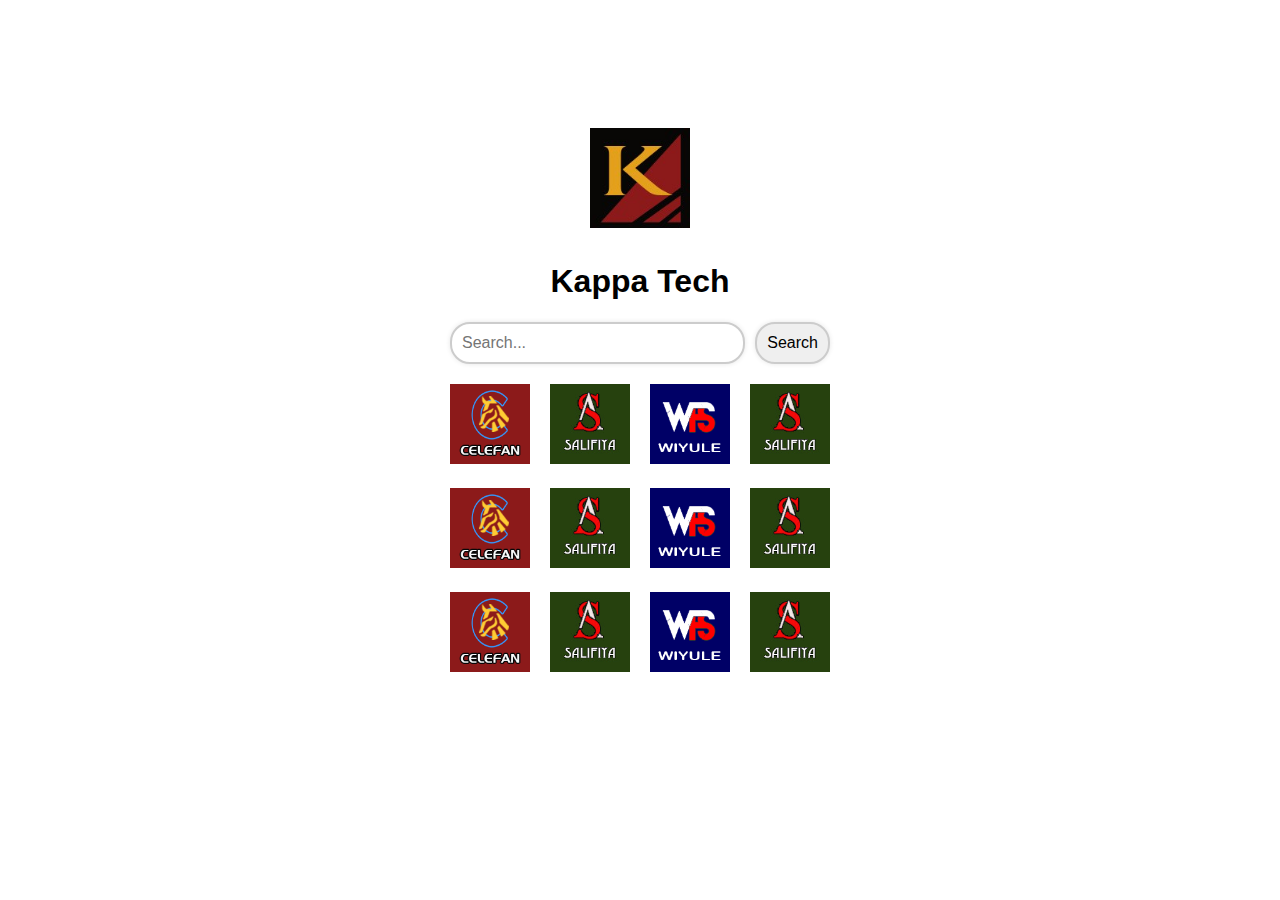
<file: index.html>
<!-- index.html -->
<!DOCTYPE html>
<html lang="en">
<head>
    <meta charset="UTF-8">
    <meta name="viewport" content="width=device-width, initial-scale=1.0">
    <title>Kappa Tech</title>
    <link rel="stylesheet" href="styles.css">
</head>
<body>
    <div class="container">
        <img src="images/KAPPALOGO.png" alt="Kappa Tech Logo" class="logo">
        <h1>Kappa Tech</h1>
        <div class="search-container">
            <input type="text" placeholder="Search..." class="search-bar">
            <button>Search</button>
        </div>
        <div class="app-shortcuts">
            <a href="CeleFan/Celefan.html" title="CeleFan">
    <img src="images/app1-icon.png" alt="app1-icon"></a>
            </a>
            <a href="SALIFIYA/registration.html" title="SALIFIYA">
                <img src="images/app2-icon.png" alt="App 2">
            </a>
            <a href="WIYULE/wiyule.html" title="WIYULE">
                <img src="images/app3-icon.png" alt="App 3">
            </a>
            <a href="https://app4.kappatech.com" title="App 4">
                <img src="images/app2-icon.png" alt="App 4">
            </a>
            <a href="https://app5.kappatech.com" title="App 5">
                <img src="images/app1-icon.png" alt="App 5">
            </a>
            <a href="https://app6.kappatech.com" title="App 6">
                <img src="images/app2-icon.png" alt="App 6">
            </a>
            <a href="https://app7.kappatech.com" title="App 7">
                <img src="images/app3-icon.png" alt="App 7">
            </a>
            <a href="https://app8.kappatech.com" title="App 8">
                <img src="images/app2-icon.png" alt="App 8">
            </a>
            <a href="https://app9.kappatech.com" title="App 9">
                <img src="images/app1-icon.png" alt="App 9">
            </a>
            <a href="https://app10.kappatech.com" title="App 10">
                <img src="images/app2-icon.png" alt="App 10">
            </a>
            <a href="https://app11.kappatech.com" title="App 11">
                <img src="images/app3-icon.png" alt="App 11">
            </a>
            <a href="https://app12.kappatech.com" title="App 12">
                <img src="images/app2-icon.png" alt="App 12">
            </a>
        </div>
    </div>
    <script src="script.js"></script>
</body>
</html>
</file>
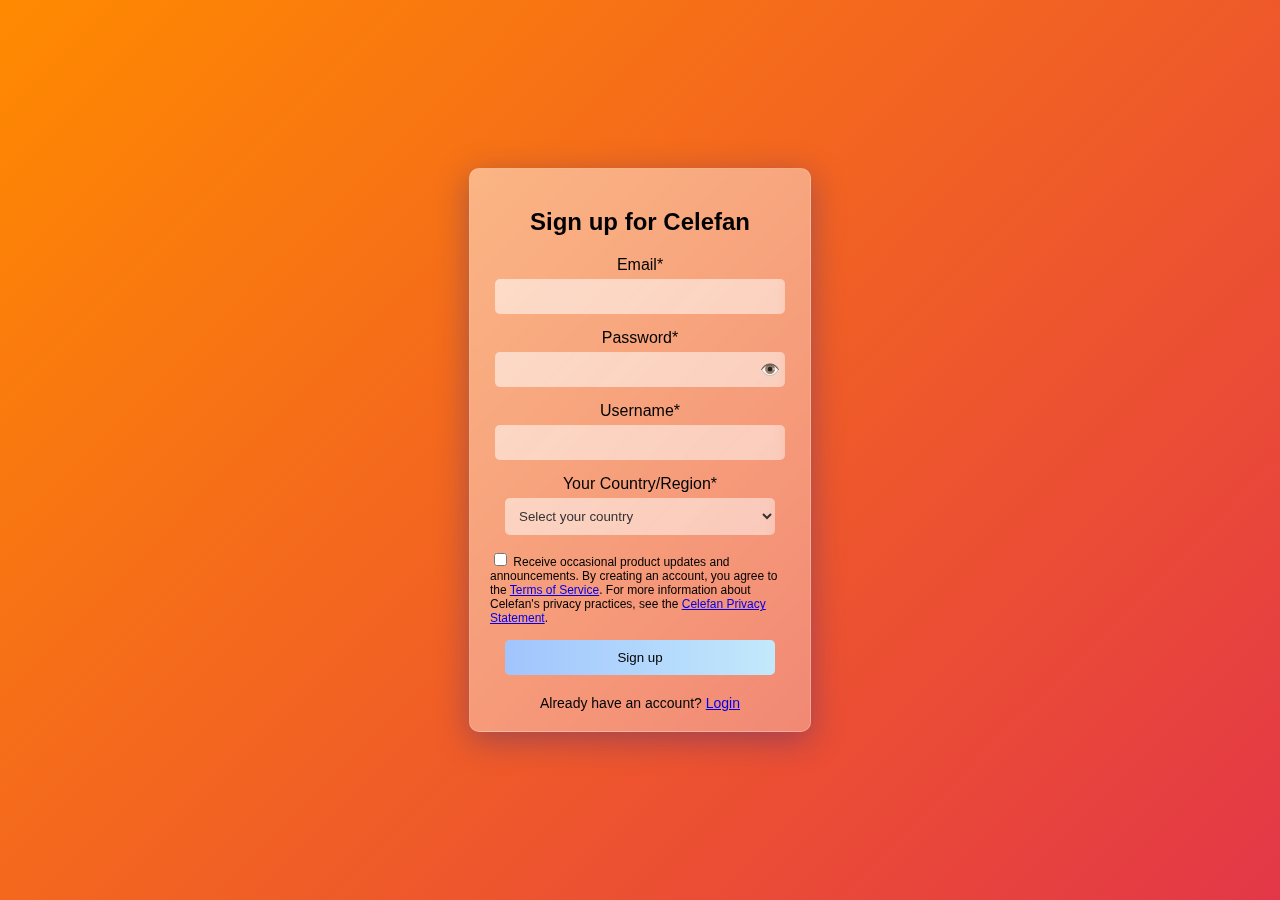
<file: CeleFan/Celefan.html>
<!DOCTYPE html>
<html lang="en">
<head>
    <meta charset="UTF-8">
    <meta name="viewport" content="width=device-width, initial-scale=1.0">
    <title>Celefan Signup</title>
    <link rel="stylesheet" href="Celefan.css">
</head>
<body>
    <div class="glass-form">
        <h2>Sign up for Celefan</h2>
        <form>
            <div class="form-group">
                <label for="email">Email*</label>
                <input type="email" id="email" required>
            </div>
            <div class="form-group password-group">
                <label for="password">Password*</label>
                <input type="password" id="password" required pattern="^(?=.*\d)(?=.*[a-z]).{8,}$|.{15,}$" title="Password should be at least 15 characters OR at least 8 characters including a number and a lowercase letter.">
                <span class="toggle-password">👁️</span>
            </div>
            <div class="form-group">
                <label for="username">Username*</label>
                <input type="text" id="username" pattern="^[a-zA-Z0-9]+(-[a-zA-Z0-9]+)*$" title="Username may only contain alphanumeric characters or single hyphens, and cannot begin or end with a hyphen." required>
            </div>
            <div class="form-group">
                <label for="country">Your Country/Region*</label>
                <select id="country" required>
                    <option value="">Select your country</option>
                    <option value="USA">USA</option>
                    <option value="Canada">Zambia</option>
                    <!-- Add more countries as needed -->
                </select>
            </div>
            <div class="terms">
                <label>
                    <input type="checkbox" required> Receive occasional product updates and announcements. By creating an account, you agree to the <a href="#">Terms of Service</a>. For more information about Celefan's privacy practices, see the <a href="#">Celefan Privacy Statement</a>.
                </label>
            </div>
            <button type="submit">Sign up</button>
        </form>
        <div class="login-link">Already have an account? <a href="login.html">Login</a></div>
    </div>

    <script>
        document.querySelector('.toggle-password').addEventListener('click', function () {
            const passwordInput = document.getElementById('password');
            const type = passwordInput.getAttribute('type') === 'password' ? 'text' : 'password';
            passwordInput.setAttribute('type', type);
            this.textContent = type === 'password' ? '👁️' : '🙈';
        });
    </script>
</body>
</html>
</file>
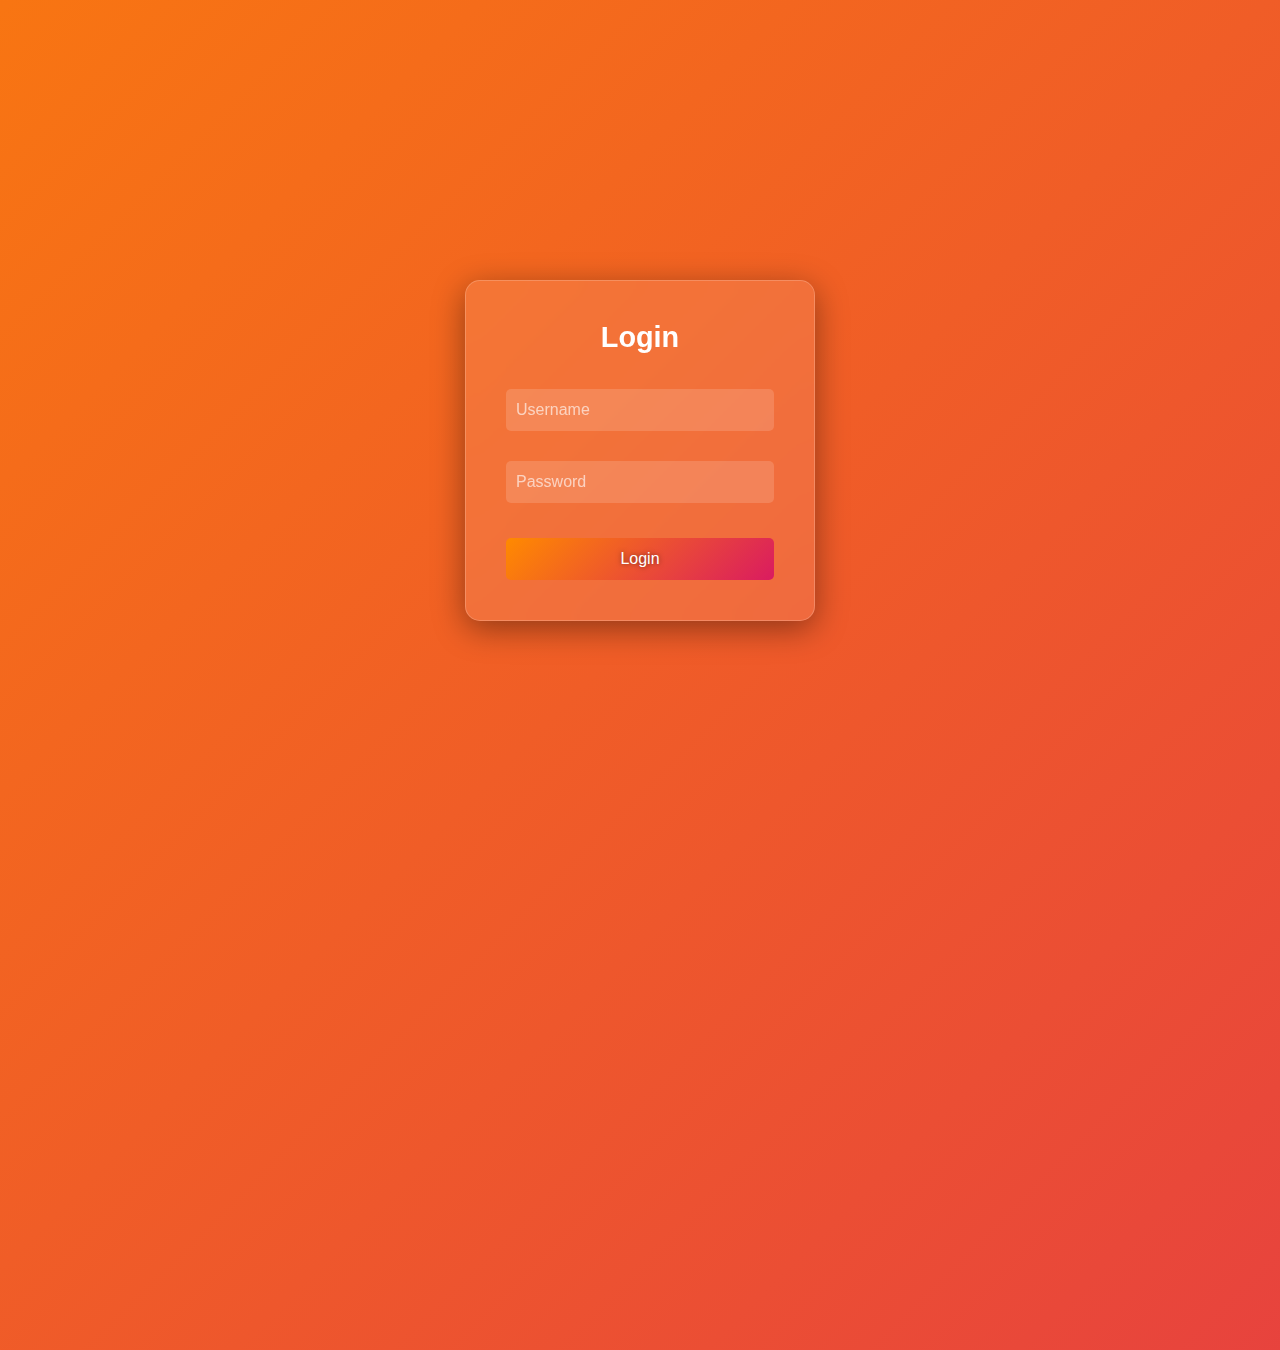
<file: CeleFan/login.html>
<!DOCTYPE html>
<html lang="en">

<head>
    <meta charset="UTF-8">
    <meta name="viewport" content="width=device-width, initial-scale=1.0">
    <title>celefan Login</title>
    <link rel="stylesheet" href="login.css">
</head>

<body>
    <div class="glass-container">
        <h2>Login</h2>
        <form>
            <input type="text" class="input-field" placeholder="Username" required>
            <input type="password" class="input-field" placeholder="Password" required>
            <button type="submit" class="btn">Login</button>
        </form>
    </div>
</body>

</html>
</file>
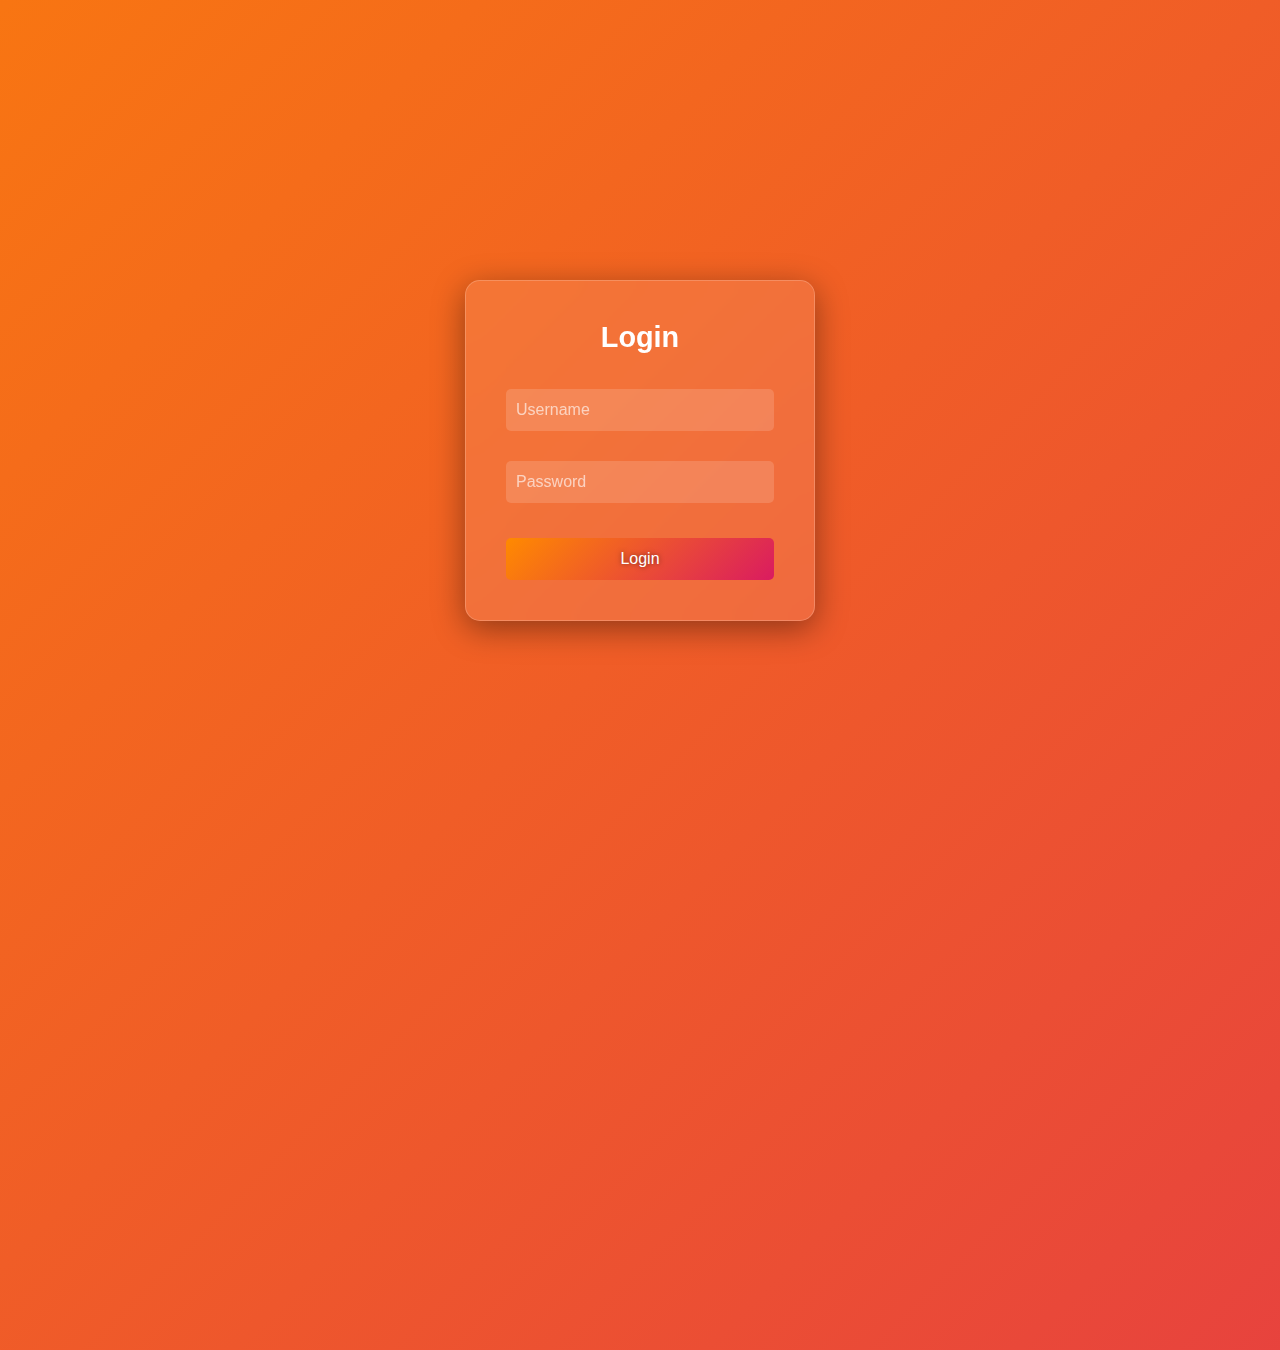
<file: SALIFIYA/login.html>
<!DOCTYPE html>
<html lang="en">

<head>
    <meta charset="UTF-8">
    <meta name="viewport" content="width=device-width, initial-scale=1.0">
    <title>SALIFIYA Login</title>
    <link rel="stylesheet" href="LOGINN.css">
</head>

<body>
    <div class="glass-container">
        <h2>Login</h2>
        <form>
            <input type="text" class="input-field" placeholder="Username" required>
            <input type="password" class="input-field" placeholder="Password" required>
            <button type="submit" class="btn">Login</button>
        </form>
    </div>
</body>

</html>
</file>
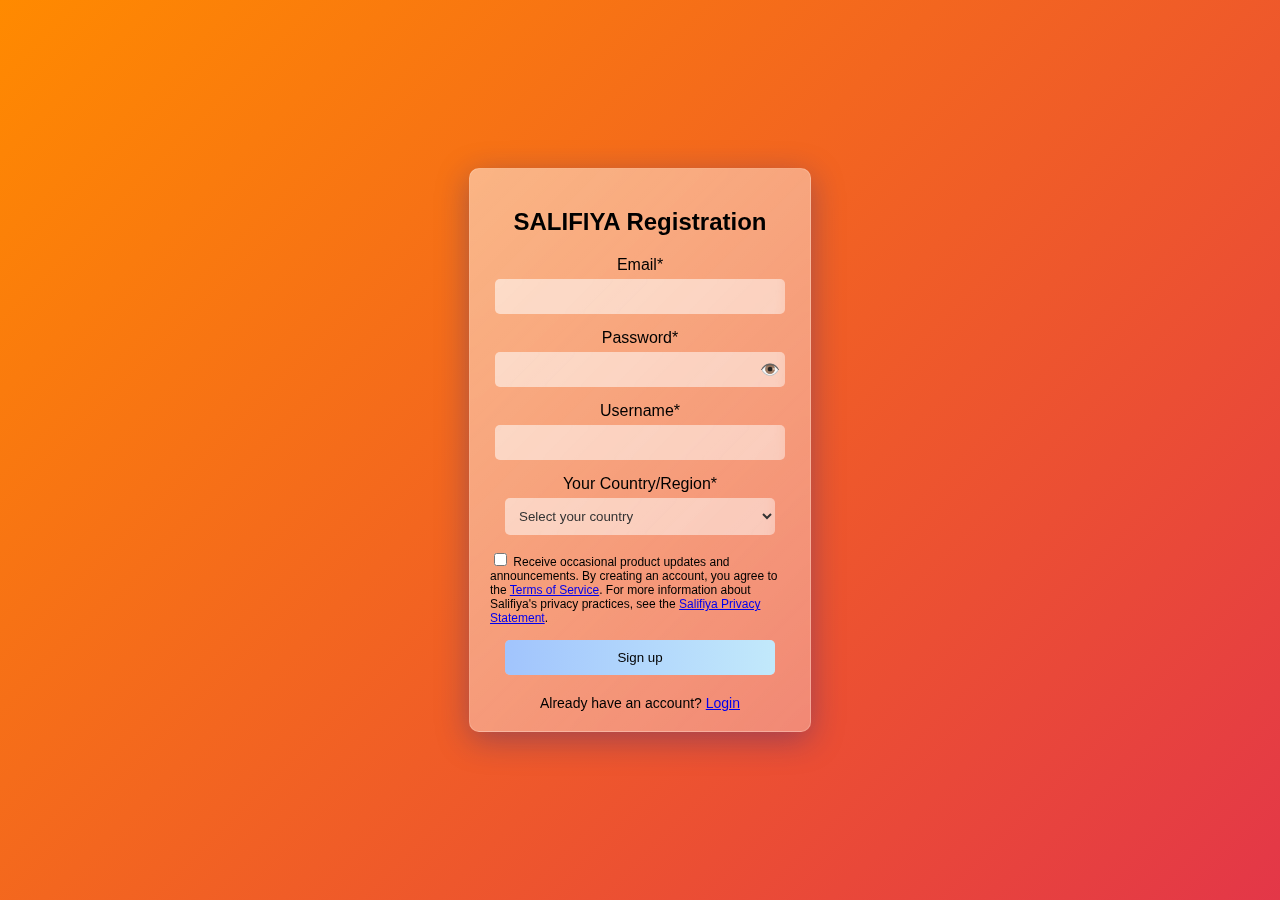
<file: SALIFIYA/registration.html>
<!DOCTYPE html>
<html lang="en">
<head>
    <meta charset="UTF-8">
    <meta name="viewport" content="width=device-width, initial-scale=1.0">
    <title>SALIFIYA Signup</title>
    <link rel="stylesheet" href="SALIFIYA.css">
</head>
<body>
    <div class="glass-form">
        <h2>SALIFIYA Registration</h2>
        <form>
            <div class="form-group">
                <label for="email">Email*</label>
                <input type="email" id="email" required>
            </div>
            <div class="form-group password-group">
                <label for="password">Password*</label>
                <input type="password" id="password" required pattern="^(?=.*\d)(?=.*[a-z]).{8,}$|.{15,}$" title="Password should be at least 15 characters OR at least 8 characters including a number and a lowercase letter.">
                <span class="toggle-password">👁️</span>
            </div>
            <div class="form-group">
                <label for="username">Username*</label>
                <input type="text" id="username" pattern="^[a-zA-Z0-9]+(-[a-zA-Z0-9]+)*$" title="Username may only contain alphanumeric characters or single hyphens, and cannot begin or end with a hyphen." required>
            </div>
            <div class="form-group">
                <label for="country">Your Country/Region*</label>
                <select id="country" required>
                    <option value="">Select your country</option>
                    <option value="USA">USA</option>
                    <option value="Canada">Zambia</option>
                    <!-- Add more countries as needed -->
                </select>
            </div>
            <div class="terms">
                <label>
                    <input type="checkbox" required> Receive occasional product updates and announcements. By creating an account, you agree to the <a href="#">Terms of Service</a>. For more information about Salifiya's privacy practices, see the <a href="#">Salifiya Privacy Statement</a>.
                </label>
            </div>
            <button type="submit">Sign up</button>
        </form>
        <div class="login-link">Already have an account? <a href="login.html">Login</a></div>
    </div>

    <script>
        document.querySelector('.toggle-password').addEventListener('click', function () {
            const passwordInput = document.getElementById('password');
            const type = passwordInput.getAttribute('type') === 'password' ? 'text' : 'password';
            passwordInput.setAttribute('type', type);
            this.textContent = type === 'password' ? '👁️' : '🙈';
        });
    </script>
</body>
</html>
</file>
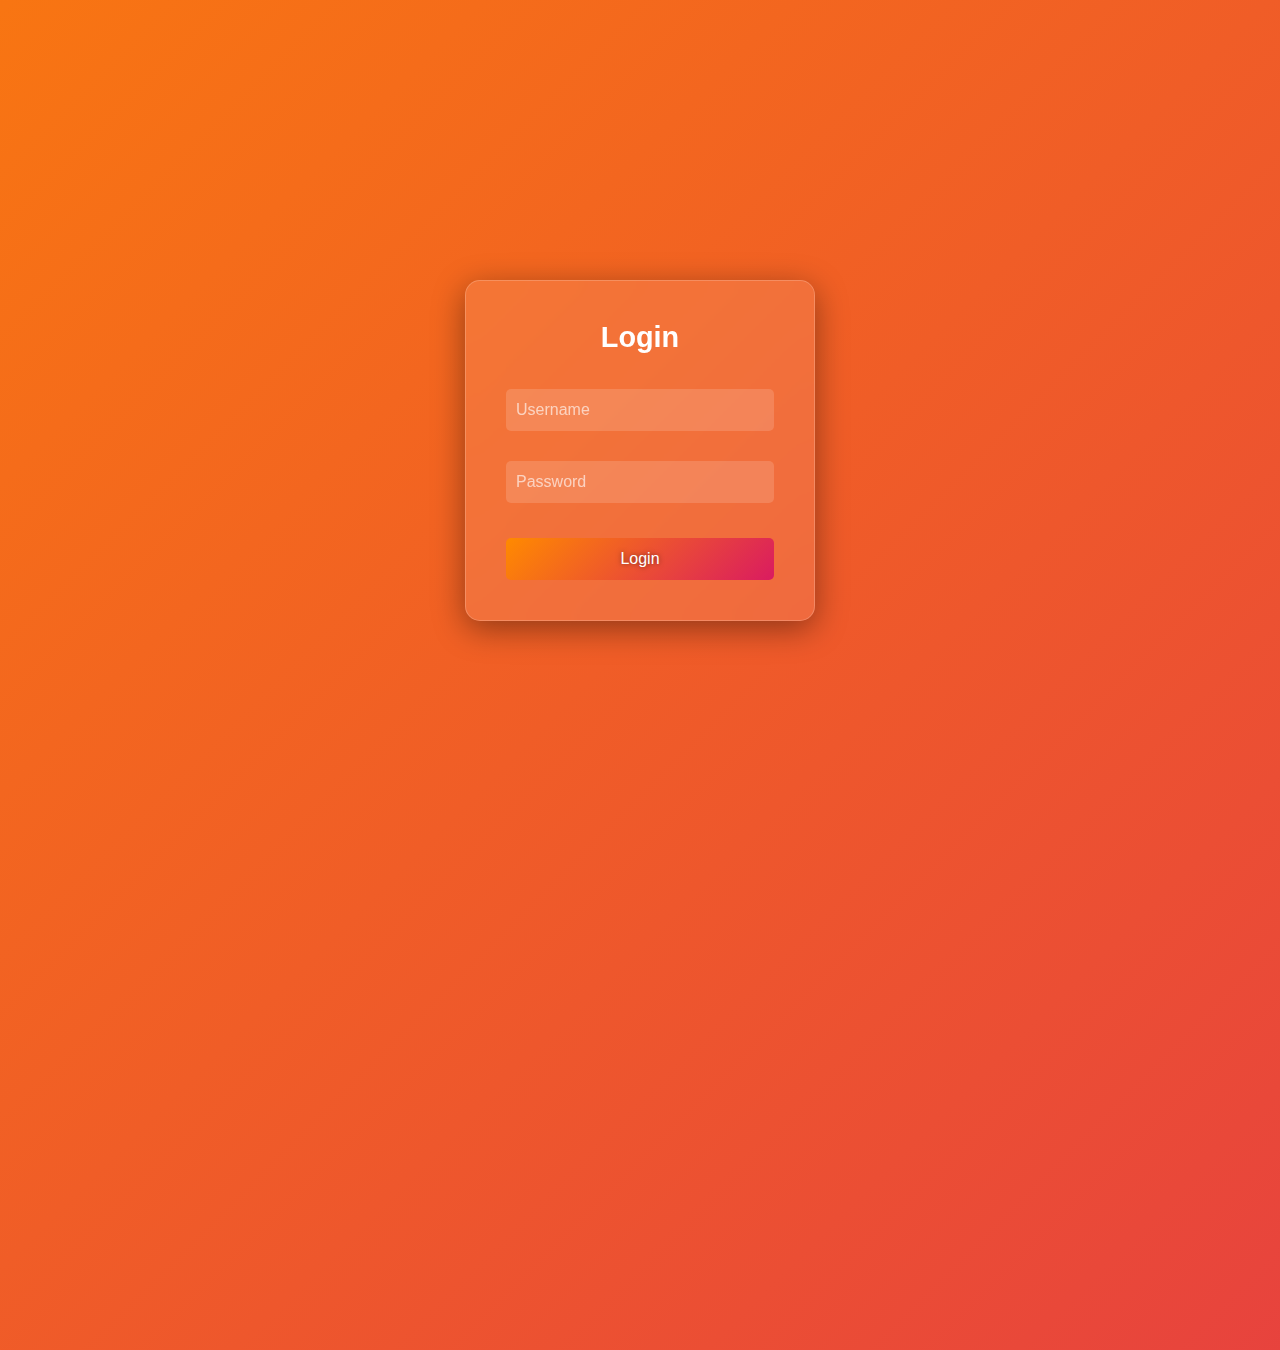
<file: WIYULE/LOGINN.html>
<!DOCTYPE html>
<html lang="en">

<head>
    <meta charset="UTF-8">
    <meta name="viewport" content="width=device-width, initial-scale=1.0">
    <title>WIYULE Login</title>
    <link rel="stylesheet" href="LOGINN.css">
</head>

<body>
    <div class="glass-container">
        <h2>Login</h2>
        <form>
            <input type="text" class="input-field" placeholder="Username" required>
            <input type="password" class="input-field" placeholder="Password" required>
            <button type="submit" class="btn">Login</button>
        </form>
    </div>
</body>

</html>
</file>
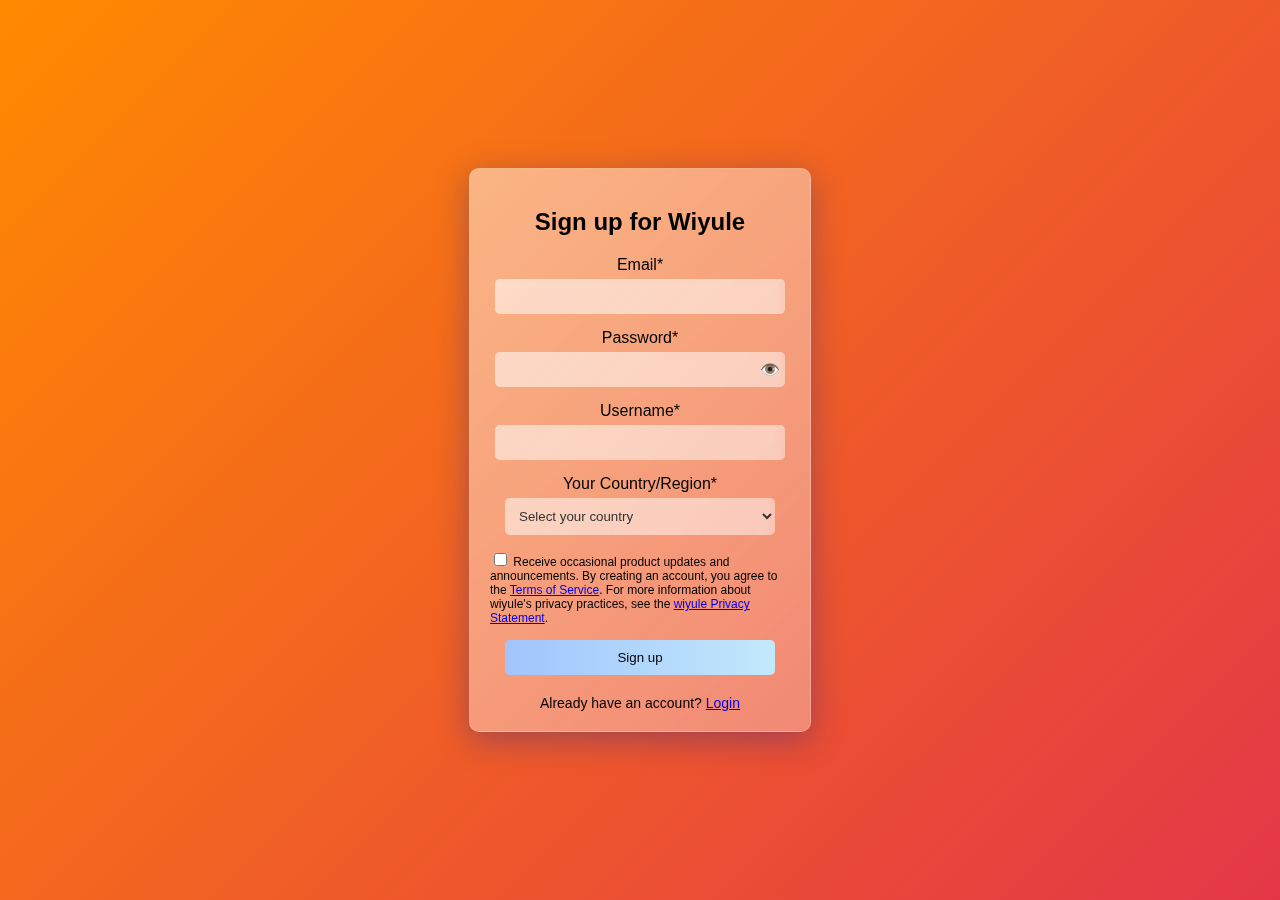
<file: WIYULE/wiyule.html>
<!DOCTYPE html>
<html lang="en">
<head>
    <meta charset="UTF-8">
    <meta name="viewport" content="width=device-width, initial-scale=1.0">
    <title>Wiyule Signup</title>
    <link rel="stylesheet" href="wiyule.css">
</head>
<body>
    <div class="glass-form">
        <h2>Sign up for Wiyule</h2>
        <form>
            <div class="form-group">
                <label for="email">Email*</label>
                <input type="email" id="email" required>
            </div>
            <div class="form-group password-group">
                <label for="password">Password*</label>
                <input type="password" id="password" required pattern="^(?=.*\d)(?=.*[a-z]).{8,}$|.{15,}$" title="Password should be at least 15 characters OR at least 8 characters including a number and a lowercase letter.">
                <span class="toggle-password">👁️</span>
            </div>
            <div class="form-group">
                <label for="username">Username*</label>
                <input type="text" id="username" pattern="^[a-zA-Z0-9]+(-[a-zA-Z0-9]+)*$" title="Username may only contain alphanumeric characters or single hyphens, and cannot begin or end with a hyphen." required>
            </div>
            <div class="form-group">
                <label for="country">Your Country/Region*</label>
                <select id="country" required>
                    <option value="">Select your country</option>
                    <option value="USA">USA</option>
                    <option value="Canada">Zambia</option>
                    <!-- Add more countries as needed -->
                </select>
            </div>
            <div class="terms">
                <label>
                    <input type="checkbox" required> Receive occasional product updates and announcements. By creating an account, you agree to the <a href="#">Terms of Service</a>. For more information about wiyule's privacy practices, see the <a href="#">wiyule Privacy Statement</a>.
                </label>
            </div>
            <button type="submit">Sign up</button>
        </form>
        <div class="login-link">Already have an account? <a href="LOGINN.html">Login</a></div>
    </div>

    <script>
        document.querySelector('.toggle-password').addEventListener('click', function () {
            const passwordInput = document.getElementById('password');
            const type = passwordInput.getAttribute('type') === 'password' ? 'text' : 'password';
            passwordInput.setAttribute('type', type);
            this.textContent = type === 'password' ? '👁️' : '🙈';
        });
    </script>
</body>
</html>
</file>
<file: styles.css>
/* styles.css */

body {
  font-family: Arial, sans-serif;
  text-align: center;
  margin-top: 10%;
}

.container {
  display: inline-block;
  max-width: 800px; /* Add a max-width to prevent the container from getting too wide */
  margin: 0 auto; /* Center the container horizontally */
}

.logo {
  width: 100px;
  height: auto;
  margin-bottom: 10px;
}

.search-bar {
  padding: 10px;
  font-size: 16px;
  border-radius: 20px;
  border: 2px solid #ccc;
  box-shadow: 0 0 5px rgba(0, 0, 0, 0.1);
  flex: 1;
  margin-right: 10px;
  width: 100%; /* Make the search bar full-width */
}

button {
  padding: 10px;
  font-size: 16px;
  border-radius: 20px;
  border: 2px solid #ccc;
  box-shadow: 0 0 5px rgba(0, 0, 0, 0.1);
  cursor: pointer;
}

.app-shortcuts {
  margin-top: 20px;
  display: grid;
  grid-template-columns: repeat(4, 1fr);
  gap: 20px;
  justify-items: center;
}

.app-shortcuts img {
  width: 80px;
  height: 80px;
  transition: transform 0.2s, box-shadow 0.2s;
}

.app-shortcuts img:hover {
  transform: scale(1.1);
  box-shadow: 0 0 8px rgba(224, 3, 3, 0.7);
}

.search-container {
  display: flex;
  align-items: center;
  flex-wrap: wrap; /* Allow the search container to wrap on smaller screens */
  justify-content: center; /* Center the search container horizontally */
}

/* Add media queries for smaller screens */

@media (max-width: 768px) {
  .app-shortcuts {
    grid-template-columns: repeat(3, 1fr);
  }
  .app-shortcuts img {
    width: 60px;
    height: 60px;
  }
}

@media (max-width: 480px) {
  .app-shortcuts {
    grid-template-columns: repeat(2, 1fr);
  }
  .app-shortcuts img {
    width: 40px;
    height: 40px;
  }
  .search-bar {
    font-size: 14px;
    padding: 8px;
  }
  button {
    font-size: 14px;
    padding: 8px;
  }
}
</file>
<file: CeleFan/Celefan.css>
body {
    font-family: Arial, sans-serif;
    background: linear-gradient(135deg, #ff8a00, #da1b60, #fcb045, #e91e63);
    background-size: 400% 400%;
    animation: gradientShift 15s ease infinite;
    display: flex;
    justify-content: center;
    align-items: center;
    height: 100vh;
    margin: 0;
}

.glass-form {
    background: rgba(255, 255, 255, 0.25);
    backdrop-filter: blur(10px);
    -webkit-backdrop-filter: blur(10px);
    border-radius: 10px;
    border: 1px solid rgba(255, 255, 255, 0.18);
    padding: 20px;
    width: 300px;
    box-shadow: 0 8px 32px 0 rgba(31, 38, 135, 0.37);
    background-image: linear-gradient(135deg, rgba(255,255,255,0.3), rgba(255,255,255,0.1));
    text-align: center;
}

.glass-form h2 {
    text-align: center;
    margin-bottom: 20px;
}

.form-group {
    margin-bottom: 15px;
}

.form-group label {
    display: block;
    margin-bottom: 5px;
}

.form-group input, .form-group select {
    width: 90%;
    padding: 10px;
    margin: 0 auto;
    border: none;
    border-radius: 5px;
    background: rgba(255, 255, 255, 0.2);
    backdrop-filter: blur(5px);
    color: #333;
    transition: all 0.3s ease; /* Added transition */
}

.form-group input:focus, .form-group select:focus {
    background: rgba(255, 255, 255, 0.3);
    box-shadow: 0 4px 8px rgba(0, 0, 0, 0.3);
    transform: scale(1.02);
    outline: none;
}

.password-container {
    position: relative;
    width: 90%;
    margin: 0 auto;
}

.password-container input {
    width: 100%;
    padding-right: 30px; /* Make space for the eye icon */
}

.toggle-password {
    position: absolute;
    right: 10px;
    top: 50%;
    transform: translateY(-50%);
    cursor: pointer;
}

.terms {
    text-align: left;
    font-size: 12px;
    margin-bottom: 15px;
}

button {
    width: 90%;
    padding: 10px;
    border: none;
    border-radius: 5px;
    background-image: linear-gradient(90deg, #a1c4fd, #c2e9fb);
    backdrop-filter: blur(5px);
    cursor: pointer;
    margin: 0 auto;
    display: block;
}

button:hover {
    background-image: linear-gradient(90deg, #ff0000, #ff6666);
}

.login-link a:hover {
    text-decoration: underline;
}

.login-link {
    text-align: center;
    margin-top: 20px;
    font-size: 14px;
}

@keyframes gradientShift {
    0% {
        background-position: 0% 50%;
    }
    50% {
        background-position: 100% 50%;
    }
    100% {
        background-position: 0% 50%;
    }
}
.password-group {
    position: relative;
}

.password-group .toggle-password {
    position: absolute;
    right: 10px;
    top: 40px;
    transform: translateY(-50%);
    cursor: pointer;
}
</file>
<file: CeleFan/login.css>
* {
     margin: 0;
     padding: 0;
     box-sizing: border-box;
     font-family: Arial, sans-serif;
}
/* Background Animation */
 body {
     display: flex;
     justify-content: center;
     align-items: center;
     height: 100vh;
     background: linear-gradient(135deg, #ff8a00, #da1b60);
     overflow: hidden;
}
/* Background Gradient Animation */
 body::before {
     content: '';
     position: absolute;
     width: 200%;
     height: 200%;
     top: -50%;
     left: -50%;
     background: linear-gradient(135deg, #ff8a00, #da1b60, #fcb045, #e91e63);
     background-size: 400% 400%;
     z-index: -2;
     animation: gradient-animation 8s ease infinite;
}
 @keyframes gradient-animation {
     0% {
         background-position: 0% 50%;
    }
     50% {
         background-position: 100% 50%;
    }
     100% {
         background-position: 0% 50%;
    }
}
/* Glass Effect Container */
 .glass-container {
     position: relative;
     width: 350px;
     padding: 40px;
     background: rgba(255, 255, 255, 0.1);
     border-radius: 15px;
     box-shadow: 0 8px 32px rgba(0, 0, 0, 0.4);
     backdrop-filter: blur(15px);
     -webkit-backdrop-filter: blur(15px);
     border: 1px solid rgba(255, 255, 255, 0.2);
}
/* Heading Styling */
 .glass-container h2 {
     text-align: center;
     color: #fff;
     margin-bottom: 20px;
     font-size: 1.8em;
}
/* Input Styling */
 .input-field {
     width: 100%;
     padding: 12px 10px;
     margin: 15px 0;
     border: none;
     outline: none;
     background: rgba(255, 255, 255, 0.15);
     color: #fff;
     font-size: 1em;
     border-radius: 5px;
     transition: 0.4s ease;
}
/* Focused Input Field Effect */
 .input-field:focus {
     background: rgba(255, 255, 255, 0.3);
     box-shadow: 0 4px 8px rgba(0, 0, 0, 0.3);
     transform: scale(1.02);
}
/* Button Styling */
 .btn {
     width: 100%;
     padding: 12px;
     margin-top: 20px;
     background: linear-gradient(135deg, #ff8a00, #da1b60);
     border: none;
     border-radius: 5px;
     color: #fff;
     font-size: 1em;
     cursor: pointer;
     transition: all 0.4s ease;
     text-shadow: 0px 0px 5px rgba(0, 0, 0, 0.5);
}
/* Glowing Button Hover */
 .btn:hover {
     background: linear-gradient(135deg, #e91e63, #ff8a00);
     box-shadow: 0 0 15px rgba(255, 138, 0, 0.6), 0 0 15px rgba(234, 30, 99, 0.6);
     transform: scale(1.05);
}
/* Placeholder Styling */
 ::placeholder {
     color: rgba(255, 255, 255, 0.7);
     opacity: 0.9;
}
 * {
     margin: 0;
     padding: 0;
     box-sizing: border-box;
     font-family: Arial, sans-serif;
}
/* Background Animation */
 body {
     display: flex;
     justify-content: center;
     align-items: center;
     height: 100vh;
     background: linear-gradient(135deg, #ff8a00, #da1b60);
     overflow: hidden;
}
/* Background Gradient Animation */
 body::before {
     content: '';
     position: absolute;
     width: 200%;
     height: 200%;
     top: -50%;
     left: -50%;
     background: linear-gradient(135deg, #ff8a00, #da1b60, #fcb045, #e91e63);
     background-size: 400% 400%;
     z-index: -2;
     animation: gradient-animation 8s ease infinite;
}
 @keyframes gradient-animation {
     0% {
         background-position: 0% 50%;
    }
     50% {
         background-position: 100% 50%;
    }
     100% {
         background-position: 0% 50%;
    }
}
/* Glass Effect Container */
 .glass-container {
     position: relative;
     width: 350px;
     padding: 40px;
     background: rgba(255, 255, 255, 0.1);
     border-radius: 15px;
     box-shadow: 0 8px 32px rgba(0, 0, 0, 0.4);
     backdrop-filter: blur(15px);
     -webkit-backdrop-filter: blur(15px);
     border: 1px solid rgba(255, 255, 255, 0.2);
}
/* Heading Styling */
 .glass-container h2 {
     text-align: center;
     color: #fff;
     margin-bottom: 20px;
     font-size: 1.8em;
}
/* Input Styling */
 .input-field {
     width: 100%;
     padding: 12px 10px;
     margin: 15px 0;
     border: none;
     outline: none;
     background: rgba(255, 255, 255, 0.15);
     color: #fff;
     font-size: 1em;
     border-radius: 5px;
     transition: 0.4s ease;
}
/* Focused Input Field Effect */
 .input-field:focus {
     background: rgba(255, 255, 255, 0.3);
     box-shadow: 0 4px 8px rgba(0, 0, 0, 0.3);
     transform: scale(1.02);
}
/* Button Styling */
 .btn {
     width: 100%;
     padding: 12px;
     margin-top: 20px;
     background: linear-gradient(135deg, #ff8a00, #da1b60);
     border: none;
     border-radius: 5px;
     color: #fff;
     font-size: 1em;
     cursor: pointer;
     transition: all 0.4s ease;
     text-shadow: 0px 0px 5px rgba(0, 0, 0, 0.5);
}
/* Glowing Button Hover */
 .btn:hover {
     background: linear-gradient(135deg, #e91e63, #ff8a00);
     box-shadow: 0 0 15px rgba(255, 138, 0, 0.6), 0 0 15px rgba(234, 30, 99, 0.6);
     transform: scale(1.05);
}
/* Placeholder Styling */
 ::placeholder {
     color: rgba(255, 255, 255, 0.7);
     opacity: 0.9;
}
</file>
<file: SALIFIYA/LOGINN.css>
* {
     margin: 0;
     padding: 0;
     box-sizing: border-box;
     font-family: Arial, sans-serif;
}
/* Background Animation */
 body {
     display: flex;
     justify-content: center;
     align-items: center;
     height: 100vh;
     background: linear-gradient(135deg, #ff8a00, #da1b60);
     overflow: hidden;
}
/* Background Gradient Animation */
 body::before {
     content: '';
     position: absolute;
     width: 200%;
     height: 200%;
     top: -50%;
     left: -50%;
     background: linear-gradient(135deg, #ff8a00, #da1b60, #fcb045, #e91e63);
     background-size: 400% 400%;
     z-index: -2;
     animation: gradient-animation 8s ease infinite;
}
 @keyframes gradient-animation {
     0% {
         background-position: 0% 50%;
    }
     50% {
         background-position: 100% 50%;
    }
     100% {
         background-position: 0% 50%;
    }
}
/* Glass Effect Container */
 .glass-container {
     position: relative;
     width: 350px;
     padding: 40px;
     background: rgba(255, 255, 255, 0.1);
     border-radius: 15px;
     box-shadow: 0 8px 32px rgba(0, 0, 0, 0.4);
     backdrop-filter: blur(15px);
     -webkit-backdrop-filter: blur(15px);
     border: 1px solid rgba(255, 255, 255, 0.2);
}
/* Heading Styling */
 .glass-container h2 {
     text-align: center;
     color: #fff;
     margin-bottom: 20px;
     font-size: 1.8em;
}
/* Input Styling */
 .input-field {
     width: 100%;
     padding: 12px 10px;
     margin: 15px 0;
     border: none;
     outline: none;
     background: rgba(255, 255, 255, 0.15);
     color: #fff;
     font-size: 1em;
     border-radius: 5px;
     transition: 0.4s ease;
}
/* Focused Input Field Effect */
 .input-field:focus {
     background: rgba(255, 255, 255, 0.3);
     box-shadow: 0 4px 8px rgba(0, 0, 0, 0.3);
     transform: scale(1.02);
}
/* Button Styling */
 .btn {
     width: 100%;
     padding: 12px;
     margin-top: 20px;
     background: linear-gradient(135deg, #ff8a00, #da1b60);
     border: none;
     border-radius: 5px;
     color: #fff;
     font-size: 1em;
     cursor: pointer;
     transition: all 0.4s ease;
     text-shadow: 0px 0px 5px rgba(0, 0, 0, 0.5);
}
/* Glowing Button Hover */
 .btn:hover {
     background: linear-gradient(135deg, #e91e63, #ff8a00);
     box-shadow: 0 0 15px rgba(255, 138, 0, 0.6), 0 0 15px rgba(234, 30, 99, 0.6);
     transform: scale(1.05);
}
/* Placeholder Styling */
 ::placeholder {
     color: rgba(255, 255, 255, 0.7);
     opacity: 0.9;
}
 * {
     margin: 0;
     padding: 0;
     box-sizing: border-box;
     font-family: Arial, sans-serif;
}
/* Background Animation */
 body {
     display: flex;
     justify-content: center;
     align-items: center;
     height: 100vh;
     background: linear-gradient(135deg, #ff8a00, #da1b60);
     overflow: hidden;
}
/* Background Gradient Animation */
 body::before {
     content: '';
     position: absolute;
     width: 200%;
     height: 200%;
     top: -50%;
     left: -50%;
     background: linear-gradient(135deg, #ff8a00, #da1b60, #fcb045, #e91e63);
     background-size: 400% 400%;
     z-index: -2;
     animation: gradient-animation 8s ease infinite;
}
 @keyframes gradient-animation {
     0% {
         background-position: 0% 50%;
    }
     50% {
         background-position: 100% 50%;
    }
     100% {
         background-position: 0% 50%;
    }
}
/* Glass Effect Container */
 .glass-container {
     position: relative;
     width: 350px;
     padding: 40px;
     background: rgba(255, 255, 255, 0.1);
     border-radius: 15px;
     box-shadow: 0 8px 32px rgba(0, 0, 0, 0.4);
     backdrop-filter: blur(15px);
     -webkit-backdrop-filter: blur(15px);
     border: 1px solid rgba(255, 255, 255, 0.2);
}
/* Heading Styling */
 .glass-container h2 {
     text-align: center;
     color: #fff;
     margin-bottom: 20px;
     font-size: 1.8em;
}
/* Input Styling */
 .input-field {
     width: 100%;
     padding: 12px 10px;
     margin: 15px 0;
     border: none;
     outline: none;
     background: rgba(255, 255, 255, 0.15);
     color: #fff;
     font-size: 1em;
     border-radius: 5px;
     transition: 0.4s ease;
}
/* Focused Input Field Effect */
 .input-field:focus {
     background: rgba(255, 255, 255, 0.3);
     box-shadow: 0 4px 8px rgba(0, 0, 0, 0.3);
     transform: scale(1.02);
}
/* Button Styling */
 .btn {
     width: 100%;
     padding: 12px;
     margin-top: 20px;
     background: linear-gradient(135deg, #ff8a00, #da1b60);
     border: none;
     border-radius: 5px;
     color: #fff;
     font-size: 1em;
     cursor: pointer;
     transition: all 0.4s ease;
     text-shadow: 0px 0px 5px rgba(0, 0, 0, 0.5);
}
/* Glowing Button Hover */
 .btn:hover {
     background: linear-gradient(135deg, #e91e63, #ff8a00);
     box-shadow: 0 0 15px rgba(255, 138, 0, 0.6), 0 0 15px rgba(234, 30, 99, 0.6);
     transform: scale(1.05);
}
/* Placeholder Styling */
 ::placeholder {
     color: rgba(255, 255, 255, 0.7);
     opacity: 0.9;
}
</file>
<file: SALIFIYA/SALIFIYA.css>
body {
    font-family: Arial, sans-serif;
    background: linear-gradient(135deg, #ff8a00, #da1b60, #fcb045, #e91e63);
    background-size: 400% 400%;
    animation: gradientShift 15s ease infinite;
    display: flex;
    justify-content: center;
    align-items: center;
    height: 100vh;
    margin: 0;
}

.glass-form {
    background: rgba(255, 255, 255, 0.25);
    backdrop-filter: blur(10px);
    -webkit-backdrop-filter: blur(10px);
    border-radius: 10px;
    border: 1px solid rgba(255, 255, 255, 0.18);
    padding: 20px;
    width: 300px;
    box-shadow: 0 8px 32px 0 rgba(31, 38, 135, 0.37);
    background-image: linear-gradient(135deg, rgba(255,255,255,0.3), rgba(255,255,255,0.1));
    text-align: center;
}

.glass-form h2 {
    text-align: center;
    margin-bottom: 20px;
}

.form-group {
    margin-bottom: 15px;
}

.form-group label {
    display: block;
    margin-bottom: 5px;
}

.form-group input, .form-group select {
    width: 90%;
    padding: 10px;
    margin: 0 auto;
    border: none;
    border-radius: 5px;
    background: rgba(255, 255, 255, 0.2);
    backdrop-filter: blur(5px);
    color: #333;
    transition: all 0.3s ease; /* Added transition */
}

.form-group input:focus, .form-group select:focus {
    background: rgba(255, 255, 255, 0.3);
    box-shadow: 0 4px 8px rgba(0, 0, 0, 0.3);
    transform: scale(1.02);
    outline: none;
}

.password-container {
    position: relative;
    width: 90%;
    margin: 0 auto;
}

.password-container input {
    width: 100%;
    padding-right: 30px; /* Make space for the eye icon */
}

.toggle-password {
    position: absolute;
    right: 10px;
    top: 50%;
    transform: translateY(-50%);
    cursor: pointer;
}

.terms {
    text-align: left;
    font-size: 12px;
    margin-bottom: 15px;
}

button {
    width: 90%;
    padding: 10px;
    border: none;
    border-radius: 5px;
    background-image: linear-gradient(90deg, #a1c4fd, #c2e9fb);
    backdrop-filter: blur(5px);
    cursor: pointer;
    margin: 0 auto;
    display: block;
}

button:hover {
    background-image: linear-gradient(90deg, #ff0000, #ff6666);
}

.login-link a:hover {
    text-decoration: underline;
}

.login-link {
    text-align: center;
    margin-top: 20px;
    font-size: 14px;
}

@keyframes gradientShift {
    0% {
        background-position: 0% 50%;
    }
    50% {
        background-position: 100% 50%;
    }
    100% {
        background-position: 0% 50%;
    }
}
.password-group {
    position: relative;
}

.password-group .toggle-password {
    position: absolute;
    right: 10px;
    top: 40px;
    transform: translateY(-50%);
    cursor: pointer;
}
</file>
<file: WIYULE/LOGINN.css>
* {
     margin: 0;
     padding: 0;
     box-sizing: border-box;
     font-family: Arial, sans-serif;
}
/* Background Animation */
 body {
     display: flex;
     justify-content: center;
     align-items: center;
     height: 100vh;
     background: linear-gradient(135deg, #ff8a00, #da1b60);
     overflow: hidden;
}
/* Background Gradient Animation */
 body::before {
     content: '';
     position: absolute;
     width: 200%;
     height: 200%;
     top: -50%;
     left: -50%;
     background: linear-gradient(135deg, #ff8a00, #da1b60, #fcb045, #e91e63);
     background-size: 400% 400%;
     z-index: -2;
     animation: gradient-animation 8s ease infinite;
}
 @keyframes gradient-animation {
     0% {
         background-position: 0% 50%;
    }
     50% {
         background-position: 100% 50%;
    }
     100% {
         background-position: 0% 50%;
    }
}
/* Glass Effect Container */
 .glass-container {
     position: relative;
     width: 350px;
     padding: 40px;
     background: rgba(255, 255, 255, 0.1);
     border-radius: 15px;
     box-shadow: 0 8px 32px rgba(0, 0, 0, 0.4);
     backdrop-filter: blur(15px);
     -webkit-backdrop-filter: blur(15px);
     border: 1px solid rgba(255, 255, 255, 0.2);
}
/* Heading Styling */
 .glass-container h2 {
     text-align: center;
     color: #fff;
     margin-bottom: 20px;
     font-size: 1.8em;
}
/* Input Styling */
 .input-field {
     width: 100%;
     padding: 12px 10px;
     margin: 15px 0;
     border: none;
     outline: none;
     background: rgba(255, 255, 255, 0.15);
     color: #fff;
     font-size: 1em;
     border-radius: 5px;
     transition: 0.4s ease;
}
/* Focused Input Field Effect */
 .input-field:focus {
     background: rgba(255, 255, 255, 0.3);
     box-shadow: 0 4px 8px rgba(0, 0, 0, 0.3);
     transform: scale(1.02);
}
/* Button Styling */
 .btn {
     width: 100%;
     padding: 12px;
     margin-top: 20px;
     background: linear-gradient(135deg, #ff8a00, #da1b60);
     border: none;
     border-radius: 5px;
     color: #fff;
     font-size: 1em;
     cursor: pointer;
     transition: all 0.4s ease;
     text-shadow: 0px 0px 5px rgba(0, 0, 0, 0.5);
}
/* Glowing Button Hover */
 .btn:hover {
     background: linear-gradient(135deg, #e91e63, #ff8a00);
     box-shadow: 0 0 15px rgba(255, 138, 0, 0.6), 0 0 15px rgba(234, 30, 99, 0.6);
     transform: scale(1.05);
}
/* Placeholder Styling */
 ::placeholder {
     color: rgba(255, 255, 255, 0.7);
     opacity: 0.9;
}
 * {
     margin: 0;
     padding: 0;
     box-sizing: border-box;
     font-family: Arial, sans-serif;
}
/* Background Animation */
 body {
     display: flex;
     justify-content: center;
     align-items: center;
     height: 100vh;
     background: linear-gradient(135deg, #ff8a00, #da1b60);
     overflow: hidden;
}
/* Background Gradient Animation */
 body::before {
     content: '';
     position: absolute;
     width: 200%;
     height: 200%;
     top: -50%;
     left: -50%;
     background: linear-gradient(135deg, #ff8a00, #da1b60, #fcb045, #e91e63);
     background-size: 400% 400%;
     z-index: -2;
     animation: gradient-animation 8s ease infinite;
}
 @keyframes gradient-animation {
     0% {
         background-position: 0% 50%;
    }
     50% {
         background-position: 100% 50%;
    }
     100% {
         background-position: 0% 50%;
    }
}
/* Glass Effect Container */
 .glass-container {
     position: relative;
     width: 350px;
     padding: 40px;
     background: rgba(255, 255, 255, 0.1);
     border-radius: 15px;
     box-shadow: 0 8px 32px rgba(0, 0, 0, 0.4);
     backdrop-filter: blur(15px);
     -webkit-backdrop-filter: blur(15px);
     border: 1px solid rgba(255, 255, 255, 0.2);
}
/* Heading Styling */
 .glass-container h2 {
     text-align: center;
     color: #fff;
     margin-bottom: 20px;
     font-size: 1.8em;
}
/* Input Styling */
 .input-field {
     width: 100%;
     padding: 12px 10px;
     margin: 15px 0;
     border: none;
     outline: none;
     background: rgba(255, 255, 255, 0.15);
     color: #fff;
     font-size: 1em;
     border-radius: 5px;
     transition: 0.4s ease;
}
/* Focused Input Field Effect */
 .input-field:focus {
     background: rgba(255, 255, 255, 0.3);
     box-shadow: 0 4px 8px rgba(0, 0, 0, 0.3);
     transform: scale(1.02);
}
/* Button Styling */
 .btn {
     width: 100%;
     padding: 12px;
     margin-top: 20px;
     background: linear-gradient(135deg, #ff8a00, #da1b60);
     border: none;
     border-radius: 5px;
     color: #fff;
     font-size: 1em;
     cursor: pointer;
     transition: all 0.4s ease;
     text-shadow: 0px 0px 5px rgba(0, 0, 0, 0.5);
}
/* Glowing Button Hover */
 .btn:hover {
     background: linear-gradient(135deg, #e91e63, #ff8a00);
     box-shadow: 0 0 15px rgba(255, 138, 0, 0.6), 0 0 15px rgba(234, 30, 99, 0.6);
     transform: scale(1.05);
}
/* Placeholder Styling */
 ::placeholder {
     color: rgba(255, 255, 255, 0.7);
     opacity: 0.9;
}
</file>
<file: WIYULE/wiyule.css>
body {
    font-family: Arial, sans-serif;
    background: linear-gradient(135deg, #ff8a00, #da1b60, #fcb045, #e91e63);
    background-size: 400% 400%;
    animation: gradientShift 15s ease infinite;
    display: flex;
    justify-content: center;
    align-items: center;
    height: 100vh;
    margin: 0;
}

.glass-form {
    background: rgba(255, 255, 255, 0.25);
    backdrop-filter: blur(10px);
    -webkit-backdrop-filter: blur(10px);
    border-radius: 10px;
    border: 1px solid rgba(255, 255, 255, 0.18);
    padding: 20px;
    width: 300px;
    box-shadow: 0 8px 32px 0 rgba(31, 38, 135, 0.37);
    background-image: linear-gradient(135deg, rgba(255,255,255,0.3), rgba(255,255,255,0.1));
    text-align: center;
}

.glass-form h2 {
    text-align: center;
    margin-bottom: 20px;
}

.form-group {
    margin-bottom: 15px;
}

.form-group label {
    display: block;
    margin-bottom: 5px;
}

.form-group input, .form-group select {
    width: 90%;
    padding: 10px;
    margin: 0 auto;
    border: none;
    border-radius: 5px;
    background: rgba(255, 255, 255, 0.2);
    backdrop-filter: blur(5px);
    color: #333;
    transition: all 0.3s ease; /* Added transition */
}

.form-group input:focus, .form-group select:focus {
    background: rgba(255, 255, 255, 0.3);
    box-shadow: 0 4px 8px rgba(0, 0, 0, 0.3);
    transform: scale(1.02);
    outline: none;
}

.password-container {
    position: relative;
    width: 90%;
    margin: 0 auto;
}

.password-container input {
    width: 100%;
    padding-right: 30px; /* Make space for the eye icon */
}

.toggle-password {
    position: absolute;
    right: 10px;
    top: 50%;
    transform: translateY(-50%);
    cursor: pointer;
}

.terms {
    text-align: left;
    font-size: 12px;
    margin-bottom: 15px;
}

button {
    width: 90%;
    padding: 10px;
    border: none;
    border-radius: 5px;
    background-image: linear-gradient(90deg, #a1c4fd, #c2e9fb);
    backdrop-filter: blur(5px);
    cursor: pointer;
    margin: 0 auto;
    display: block;
}

button:hover {
    background-image: linear-gradient(90deg, #ff0000, #ff6666);
}

.login-link a:hover {
    text-decoration: underline;
}

.login-link {
    text-align: center;
    margin-top: 20px;
    font-size: 14px;
}

@keyframes gradientShift {
    0% {
        background-position: 0% 50%;
    }
    50% {
        background-position: 100% 50%;
    }
    100% {
        background-position: 0% 50%;
    }
}
.password-group {
    position: relative;
}

.password-group .toggle-password {
    position: absolute;
    right: 10px;
    top: 40px;
    transform: translateY(-50%);
    cursor: pointer;
}
</file>
